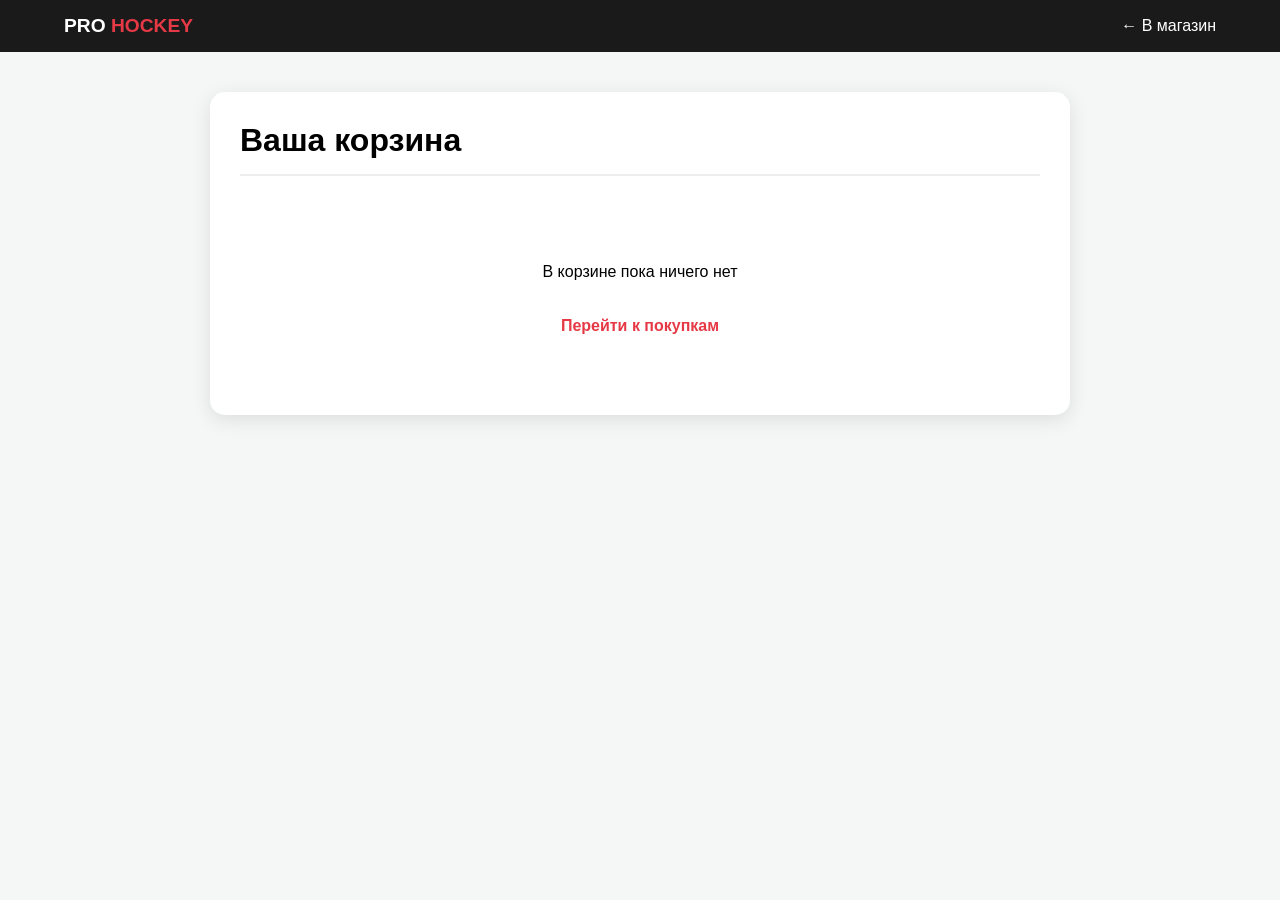
<file: templates/cart.html>
<!DOCTYPE html>
<html lang="ru">
<head>
    <meta charset="UTF-8">
    <meta name="viewport" content="width=device-width, initial-scale=1.0">
    <title>Корзина — PRO HOCKEY</title>
    <style>
        body { font-family: 'Segoe UI', sans-serif; background-color: #f4f7f6; margin: 0; display: flex; flex-direction: column; min-height: 100vh; }
        header { background: #1a1a1a; color: white; padding: 15px 5%; display: flex; justify-content: space-between; align-items: center; }
        .logo { font-weight: bold; text-transform: uppercase; font-size: 1.2rem; text-decoration: none; color: white; }
        .logo span { color: #e63946; }

        .container { width: 90%; max-width: 800px; margin: 40px auto; background: white; padding: 30px; border-radius: 15px; box-shadow: 0 5px 20px rgba(0,0,0,0.1); }
        h1 { border-bottom: 2px solid #eee; padding-bottom: 15px; margin-top: 0; }

        .cart-item { display: flex; align-items: center; padding: 15px 0; border-bottom: 1px solid #eee; gap: 20px; }
        .cart-item img { width: 80px; height: 80px; object-fit: contain; background: #f9f9f9; border-radius: 8px; }
        .item-info { flex: 1; }
        .item-name { font-weight: bold; font-size: 1.1rem; margin-bottom: 5px; }
        .item-price { color: #e63946; font-weight: 800; }

        .remove-btn { background: none; border: none; color: #999; cursor: pointer; font-size: 1.2rem; transition: 0.2s; }
        .remove-btn:hover { color: #e63946; }

        /* Поля ввода данных */
        .order-form { margin-top: 25px; padding-top: 20px; border-top: 2px solid #f4f7f6; }
        .input-group { margin-bottom: 15px; }
        .input-group label { display: block; margin-bottom: 5px; font-weight: bold; color: #333; }
        .input-group input { width: 100%; padding: 12px; border: 1px solid #ddd; border-radius: 8px; box-sizing: border-box; font-size: 1rem; }

        .cart-footer { margin-top: 30px; text-align: right; }
        .total-price { font-size: 1.5rem; font-weight: 800; margin-bottom: 20px; }
        .order-btn { background: #e63946; color: white; border: none; padding: 15px 40px; border-radius: 8px; font-weight: bold; cursor: pointer; font-size: 1.1rem; width: 100%; transition: 0.3s; }
        .order-btn:hover { background: #c32f3a; }
        .order-btn:disabled { background: #ccc; cursor: not-allowed; }

        .empty-msg { text-align: center; padding: 50px 0; }
        .back-link { display: inline-block; margin-top: 20px; color: #e63946; text-decoration: none; font-weight: bold; }
    </style>
</head>
<body>

<header>
    <a href="/" class="logo">PRO <span>HOCKEY</span></a>
    <a href="/" style="color: white; text-decoration: none;">← В магазин</a>
</header>

<div class="container">
    <h1>Ваша корзина</h1>
    <div id="cart-content"></div>

    <div id="cart-summary" style="display: none;">
        <div class="order-form">
            <h3>Контактные данные</h3>
            <div class="input-group">
                <label>Ваше имя</label>
                <input type="text" id="customer-name" placeholder="Иван Иванов" required>
            </div>
            <div class="input-group">
                <label>Телефон</label>
                <input type="tel" id="customer-phone" placeholder="+375 (__) ___-__-__" required>
            </div>
        </div>

        <div class="cart-footer">
            <div class="total-price">Итого: <span id="total-val">0</span> BYN</div>
            <button class="order-btn" id="submit-order" onclick="submitOrder()">Подтвердить заказ</button>
        </div>
    </div>
</div>

<script>
    function renderCart() {
        const cart = JSON.parse(localStorage.getItem('cart') || '[]');
        const container = document.getElementById('cart-content');
        const summary = document.getElementById('cart-summary');

        if (cart.length === 0) {
            container.innerHTML = `
                <div class="empty-msg">
                    <p>В корзине пока ничего нет</p>
                    <a href="/" class="back-link">Перейти к покупкам</a>
                </div>`;
            summary.style.display = 'none';
            return;
        }

        summary.style.display = 'block';
        let total = 0;

        container.innerHTML = cart.map((item, index) => {
            const price = parseFloat(item.price.toString().replace(/[^\d.]/g, '')) || 0;
            total += price;

            return `
                <div class="cart-item">
                    <img src="${item.img || '/static/placeholder.png'}" alt="">
                    <div class="item-info">
                        <div class="item-name">${item.name}</div>
                        <div class="item-price">${price} BYN</div>
                    </div>
                    <button class="remove-btn" onclick="removeItem(${index})">✕</button>
                </div>
            `;
        }).join('');

        document.getElementById('total-val').innerText = total.toFixed(2);
    }

    function removeItem(index) {
        let cart = JSON.parse(localStorage.getItem('cart') || '[]');
        cart.splice(index, 1);
        localStorage.setItem('cart', JSON.stringify(cart));
        renderCart();
    }

    function submitOrder() {
        const cart = JSON.parse(localStorage.getItem('cart') || '[]');
        const name = document.getElementById('customer-name').value.trim();
        const phone = document.getElementById('customer-phone').value.trim();

        if (!name || !phone) {
            alert("Пожалуйста, заполните имя и телефон!");
            return;
        }

        if (cart.length === 0) return;

        const btn = document.getElementById('submit-order');
        btn.disabled = true;
        btn.innerText = "Отправка...";

        // Формируем данные заказа
        const orderData = {
            customer: { name, phone },
            items: cart,
            total: document.getElementById('total-val').innerText
        };

        // Отправка на сервер
        fetch('/checkout', {
            method: 'POST',
            headers: {
                'Content-Type': 'application/json'
            },
            body: JSON.stringify(orderData)
        })
        .then(response => {
            // Если сервер выдает 404, значит маршрут /checkout не прописан в Python
            if (response.status === 404) {
                throw new Error("Маршрут /checkout не найден на сервере (404)");
            }
            if (response.ok) {
                localStorage.removeItem('cart');
                window.location.href = '/order_success';
            } else {
                throw new Error("Ошибка сервера: " + response.status);
            }
        })
        .catch(error => {
            console.error('Ошибка:', error);
            alert("Ошибка: " + error.message + ". Проверь, что в main.py есть @app.post('/checkout')");
            btn.disabled = false;
            btn.innerText = "Подтвердить заказ";
        });
    }

    document.addEventListener('DOMContentLoaded', renderCart);
</script>

</body>
</html>
</file>
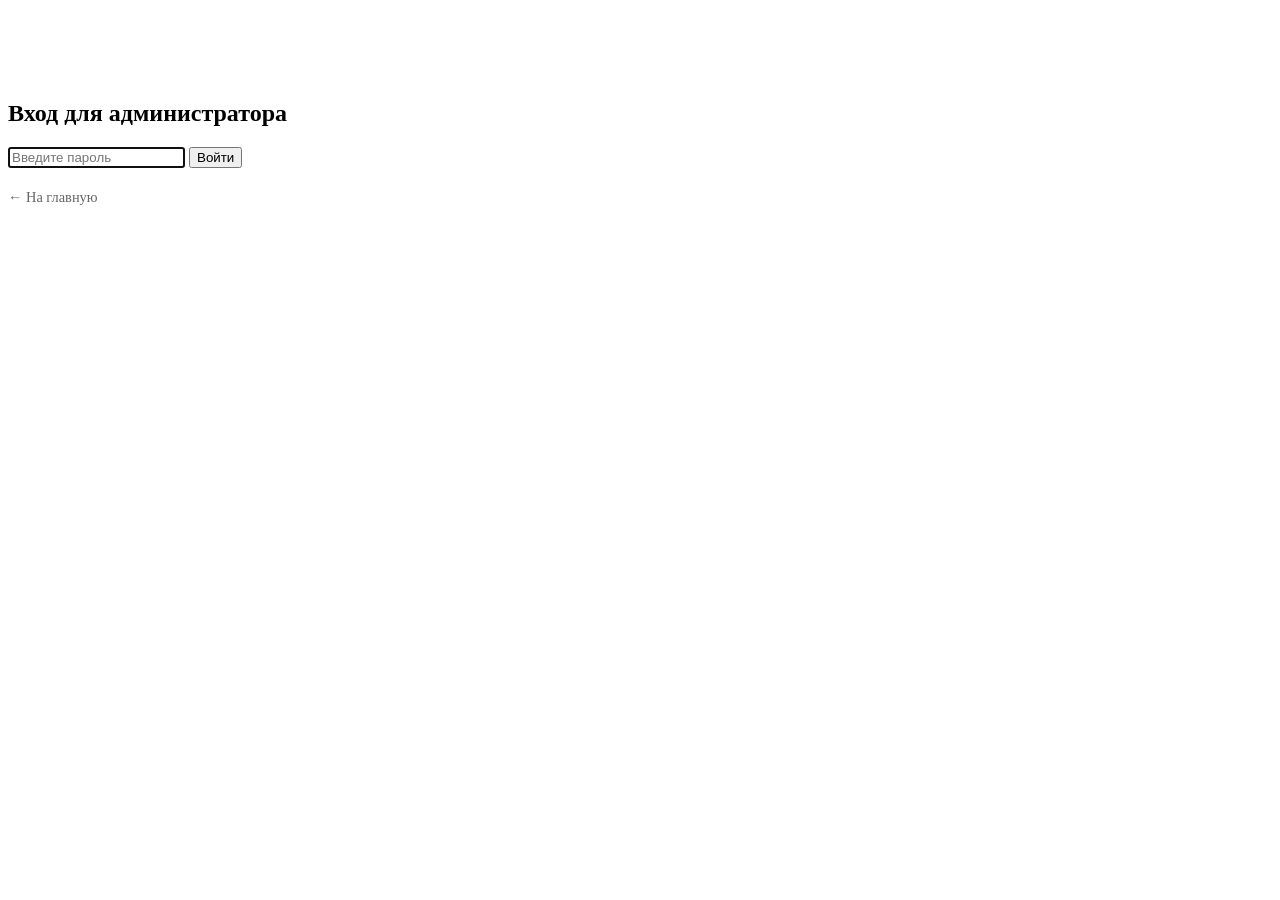
<file: templates/login.html>
<!DOCTYPE html>
<html lang="ru">
<head>
    <meta charset="UTF-8">
    <title>Вход в админку — Pro Hockey Store</title>
    <link rel="stylesheet" href="/static/style.css">
</head>
<body>
    <div class="form-container" style="margin-top: 100px;">
        <h2>Вход для администратора</h2>
        <form action="/login" method="post">
            <input type="password" name="password" placeholder="Введите пароль" required autofocus>
            <button type="submit" class="btn">Войти</button>
        </form>
        <p style="margin-top: 20px;"><a href="/" style="color: #666; text-decoration: none; font-size: 0.9rem;">← На главную</a></p>
    </div>
</body>
</html>
</file>
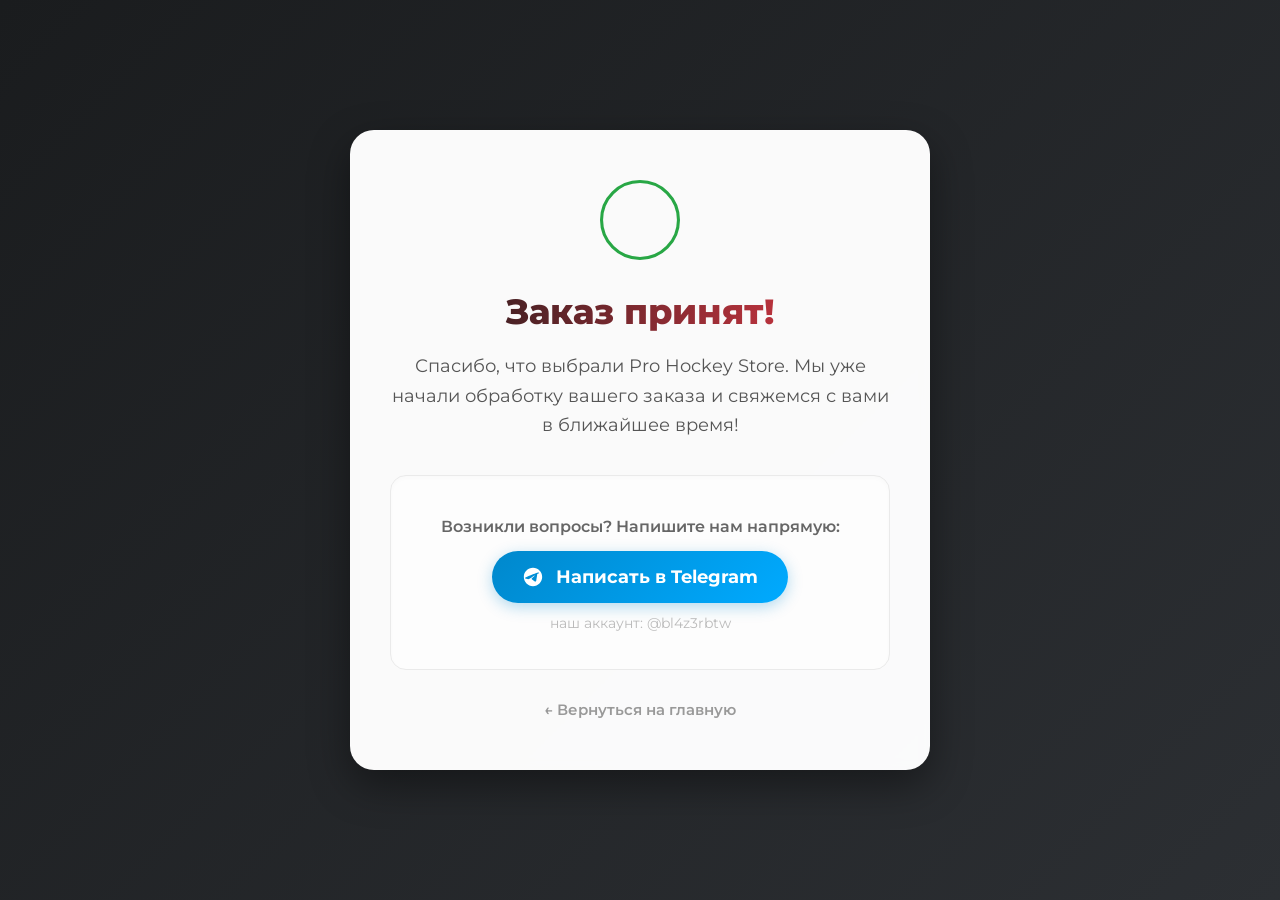
<file: templates/order_success.html>
<!DOCTYPE html>
<html lang="ru">
<head>
    <meta charset="UTF-8">
    <meta name="viewport" content="width=device-width, initial-scale=1.0">
    <title>Заказ оформлен — Pro Hockey Store</title>
    <link href="https://fonts.googleapis.com/css2?family=Montserrat:wght@400;600;700;800&display=swap" rel="stylesheet">
    <link rel="stylesheet" href="/static/style.css">
    <style>
        body, html { margin: 0; padding: 0; height: 100%; font-family: 'Montserrat', sans-serif; }

        body {
            /* ТЕМНО-СЕРЫЙ ФОН */
            background: linear-gradient(135deg, #1a1c1e 0%, #2c2f33 100%);
            display: flex;
            align-items: center;
            justify-content: center;
            color: #333;
        }

        .success-card {
            background: rgba(255, 255, 255, 0.98);
            padding: 50px 40px;
            border-radius: 24px;
            box-shadow: 0 15px 40px rgba(0,0,0,0.4);
            width: 90%;
            max-width: 500px;
            text-align: center;
            backdrop-filter: blur(5px);
            animation: cardAppear 0.6s ease-out;
        }

        @keyframes cardAppear {
            from { opacity: 0; transform: translateY(30px); }
            to { opacity: 1; transform: translateY(0); }
        }

        .success-icon {
            width: 80px;
            height: 80px;
            margin: 0 auto 30px auto;
            display: block;
        }

        .success-icon__circle {
            stroke-dasharray: 166;
            stroke-dashoffset: 166;
            stroke-width: 2;
            stroke-miterlimit: 10;
            stroke: #28a745;
            fill: none;
            animation: stroke 0.6s cubic-bezier(0.65, 0, 0.45, 1) forwards;
        }

        .success-icon__check {
            transform-origin: 50% 50%;
            stroke-dasharray: 48;
            stroke-dashoffset: 48;
            animation: stroke 0.3s cubic-bezier(0.65, 0, 0.45, 1) 0.8s forwards;
        }

        @keyframes stroke {
            100% { stroke-dashoffset: 0; }
        }

        h1 {
            font-size: 2.2rem;
            font-weight: 800;
            margin-bottom: 15px;
            background: linear-gradient(90deg, #1a1a1a, #e63946);
            -webkit-background-clip: text;
            -webkit-text-fill-color: transparent;
        }

        .main-text {
            color: #555;
            font-size: 1.15rem;
            line-height: 1.6;
            margin-bottom: 35px;
        }

        .tg-contact-block {
            background: #fdfdfd;
            border-radius: 16px;
            padding: 25px;
            border: 1px solid #eaeaea;
            box-shadow: inset 0 2px 5px rgba(0,0,0,0.02);
            margin-bottom: 30px;
        }

        .tg-question {
            font-size: 1rem;
            color: #666;
            margin-bottom: 15px;
            font-weight: 600;
        }

        .tg-link-btn {
            display: inline-flex;
            align-items: center;
            gap: 12px;
            background: linear-gradient(135deg, #0088cc 0%, #00aaff 100%);
            color: white;
            text-decoration: none;
            padding: 15px 30px;
            border-radius: 50px;
            font-weight: 700;
            font-size: 1.1rem;
            transition: 0.3s;
            box-shadow: 0 4px 15px rgba(0,136,204,0.3);
        }

        .tg-link-btn:hover {
            box-shadow: 0 6px 20px rgba(0,136,204,0.5);
            transform: translateY(-3px);
        }

        .tg-btn-icon {
            width: 22px;
            height: 22px;
        }

        .tg-username-hint {
            font-size: 0.85rem;
            margin-top: 12px;
            color: #bbb;
            font-weight: 400;
        }

        .back-home-link {
            display: inline-block;
            color: #999;
            text-decoration: none;
            font-size: 0.95rem;
            font-weight: 600;
            transition: 0.2s;
            border-bottom: 1px solid transparent;
        }

        .back-home-link:hover {
            color: #e63946;
            border-bottom: 1px solid #e63946;
        }
    </style>
</head>
<body>

<div class="success-card">
    <svg class="success-icon" viewBox="0 0 52 52">
        <circle class="success-icon__circle" cx="26" cy="26" r="25" fill="none"/>
        <path class="success-icon__check" fill="none" d="M14.1 27.2l7.1 7.2 16.7-16.8"/>
    </svg>

    <h1>Заказ принят!</h1>
    <p class="main-text">Спасибо, что выбрали Pro Hockey Store. Мы уже начали обработку вашего заказа и свяжемся с вами в ближайшее время!</p>

    <div class="tg-contact-block">
        <p class="tg-question">Возникли вопросы? Напишите нам напрямую:</p>

        <a href="https://t.me/bl4z3rbtw" target="_blank" class="tg-link-btn">
            <svg class="tg-btn-icon" viewBox="0 0 24 24" fill="currentColor">
                <path d="M12 2C6.48 2 2 6.48 2 12s4.48 10 10 10 10-4.48 10-10S17.52 2 12 2zm4.64 6.8c-.15 1.58-.8 5.42-1.13 7.19-.14.75-.42 1-.68 1.03-.58.05-1.02-.38-1.58-.75-.88-.58-1.38-.94-2.23-1.5-.99-.65-.35-1.01.22-1.59.15-.15 2.71-2.48 2.76-2.69.01-.03.01-.14-.07-.2-.08-.06-.19-.04-.27-.02-.11.02-1.93 1.23-5.46 3.62-.51.35-.98.52-1.4.51-.46-.01-1.35-.26-2.01-.48-.81-.27-1.46-.42-1.4-.88.03-.24.38-.49 1.04-.74 4.06-1.77 6.77-2.93 8.12-3.47 3.86-1.53 4.66-1.8 5.19-1.81.11 0 .37.03.53.16.14.11.18.26.2.36.02.1.04.28.02.4z"/>
            </svg>
            Написать в Telegram
        </a>

        <p class="tg-username-hint">наш аккаунт: @bl4z3rbtw</p>
    </div>

    <a href="/" class="back-home-link">← Вернуться на главную</a>
</div>

</body>
</html>
</file>
<file: static/style.css>
<!DOCTYPE html>
<html lang="ru">
<head>
    <meta charset="UTF-8">
    <meta name="viewport" content="width=device-width, initial-scale=1.0">
    <title>Pro Hockey Store — Каталог</title>
    <!-- Подключаем твой внешний CSS -->
    <link rel="stylesheet" href="/static/style.css">

    <style>
        /* Дополнительные стили для категорий и модального окна */
        .category-nav { display: flex; justify-content: center; gap: 15px; padding: 20px; flex-wrap: wrap; }
        .cat-btn { padding: 8px 20px; border-radius: 20px; border: 1px solid #ddd; background: white; cursor: pointer; transition: 0.3s; font-weight: bold; }
        .cat-btn:hover, .cat-btn.active { background: #e63946; color: white; border-color: #e63946; }

        /* Фикс модального окна */
        .modal {
            display: none;
            position: fixed;
            z-index: 9999;
            left: 0; top: 0;
            width: 100%; height: 100%;
            background: rgba(0,0,0,0.85);
            align-items: center;
            justify-content: center;
            backdrop-filter: blur(8px);
        }
        .modal-content {
            background: white;
            padding: 40px;
            border-radius: 20px;
            max-width: 700px;
            width: 90%;
            position: relative;
            text-align: center;
            max-height: 90vh;
            overflow-y: auto;
            box-shadow: 0 20px 50px rgba(0,0,0,0.5);
        }
        .close-modal { position: absolute; right: 25px; top: 15px; font-size: 40px; cursor: pointer; color: #333; line-height: 1; }
        .modal img { max-height: 400px; width: auto; max-width: 100%; object-fit: contain; margin-bottom: 25px; border-radius: 10px; }
        .modal p {
            color: #444;
            line-height: 1.8;
            text-align: left;
            white-space: pre-line;
            background: #fdfdfd;
            padding: 20px;
            border-radius: 10px;
            border: 1px solid #eee;
            font-size: 1.05rem;
        }
    </style>
</head>
<body>

<header>
    <div class="logo"><h1>PRO HOCKEY STORE</h1></div>
    <nav>
        <a href="/cart" id="cart-link">🛒 Корзина (<span id="cart-count">0</span>)</a>
    </nav>
</header>

<div class="category-nav">
    <button class="cat-btn active" onclick="filterItems('all', this)">Все товары</button>
    {% for cat in categories %}
        <button class="cat-btn" onclick="filterItems('cat-{{ cat.id }}', this)">{{ cat.name }}</button>
    {% endfor %}
</div>

<div class="container">
    {% for p in products %}
    <div class="card product-card cat-{{ p.category_id }}" style="cursor: pointer;">
        <script type="application/json" class="p-data">
            {
                "name": {{ p.name|tojson|safe }},
                "img": {{ p.image_url|tojson|safe }},
                "desc": {{ (p.description or "Описание отсутствует")|tojson|safe }},
                "price": "{{ p.price }}"
            }
        </script>

        <img src="{{ p.image_url }}" alt="{{ p.name }}">
        <div class="card-content">
            <span style="font-size: 0.8rem; color: #e63946; font-weight: bold; text-transform: uppercase;">
                {{ p.category.name if p.category else 'Спорттовары' }}
            </span>
            <h3>{{ p.name }}</h3>
            <p class="price">{{ p.price }} BYN</p>
            <button class="btn add-btn" data-id="{{ p.id }}">В корзину</button>
        </div>
    </div>
    {% endfor %}
</div>

<script>
    // Вешаем обработчики программно, чтобы HTML был чистым
    document.querySelectorAll('.product-card').forEach(card => {
        card.addEventListener('click', function(e) {
            // Если нажали на кнопку корзины — не открываем модалку
            if (e.target.classList.contains('add-btn')) {
                e.stopPropagation();
                const data = JSON.parse(this.querySelector('.p-data').textContent);
                addToCart(e.target.dataset.id, data.name, data.price);
                return;
            }

            // Открываем модальное окно
            const data = JSON.parse(this.querySelector('.p-data').textContent);
            openModal(data.name, data.img, data.desc, data.price);
        });
    });
</script>

<!-- Модальное окно -->
<div id="productModal" class="modal" onclick="closeModal()">
    <div class="modal-content" onclick="event.stopPropagation()">
        <span class="close-modal" onclick="closeModal()">&times;</span>
        <img id="modalImg" src="" alt="">
        <h2 id="modalTitle" style="margin-bottom: 20px;"></h2>
        <p id="modalDesc"></p>
        <h3 id="modalPrice" style="color: #e63946; font-size: 2rem; margin-top: 25px;"></h3>
        <button class="btn" style="margin-top: 20px; max-width: 200px;" onclick="closeModal()">Закрыть</button>
    </div>
</div>

<script>
    function filterItems(cat, btn) {
        document.querySelectorAll('.cat-btn').forEach(b => b.classList.remove('active'));
        btn.classList.add('active');
        document.querySelectorAll('.product-card').forEach(card => {
            card.style.display = (cat === 'all' || card.classList.contains(cat)) ? 'flex' : 'none';
        });
    }

    // Теперь функция принимает данные корректно благодаря фильтру tojson
    function openModal(name, img, desc, price) {
        document.getElementById('modalTitle').innerText = name;
        document.getElementById('modalImg').src = img;
        document.getElementById('modalDesc').innerText = desc || "Описание в процессе добавления...";
        document.getElementById('modalPrice').innerText = price + " BYN";

        document.getElementById('productModal').style.display = 'flex';
        document.body.style.overflow = 'hidden';
    }

    function closeModal() {
        document.getElementById('productModal').style.display = 'none';
        document.body.style.overflow = 'auto';
    }

    function updateCartCount() {
        const cart = JSON.parse(localStorage.getItem('cart') || '[]');
        document.getElementById('cart-count').innerText = cart.length;
    }

    function addToCart(id, name, price) {
        let cart = JSON.parse(localStorage.getItem('cart') || '[]');
        cart.push({ id, name, price });
        localStorage.setItem('cart', JSON.stringify(cart));
        updateCartCount();
        alert('Товар «' + name + '» добавлен в корзину!');
    }

    updateCartCount();
</script>
</body>
</html>
</file>
